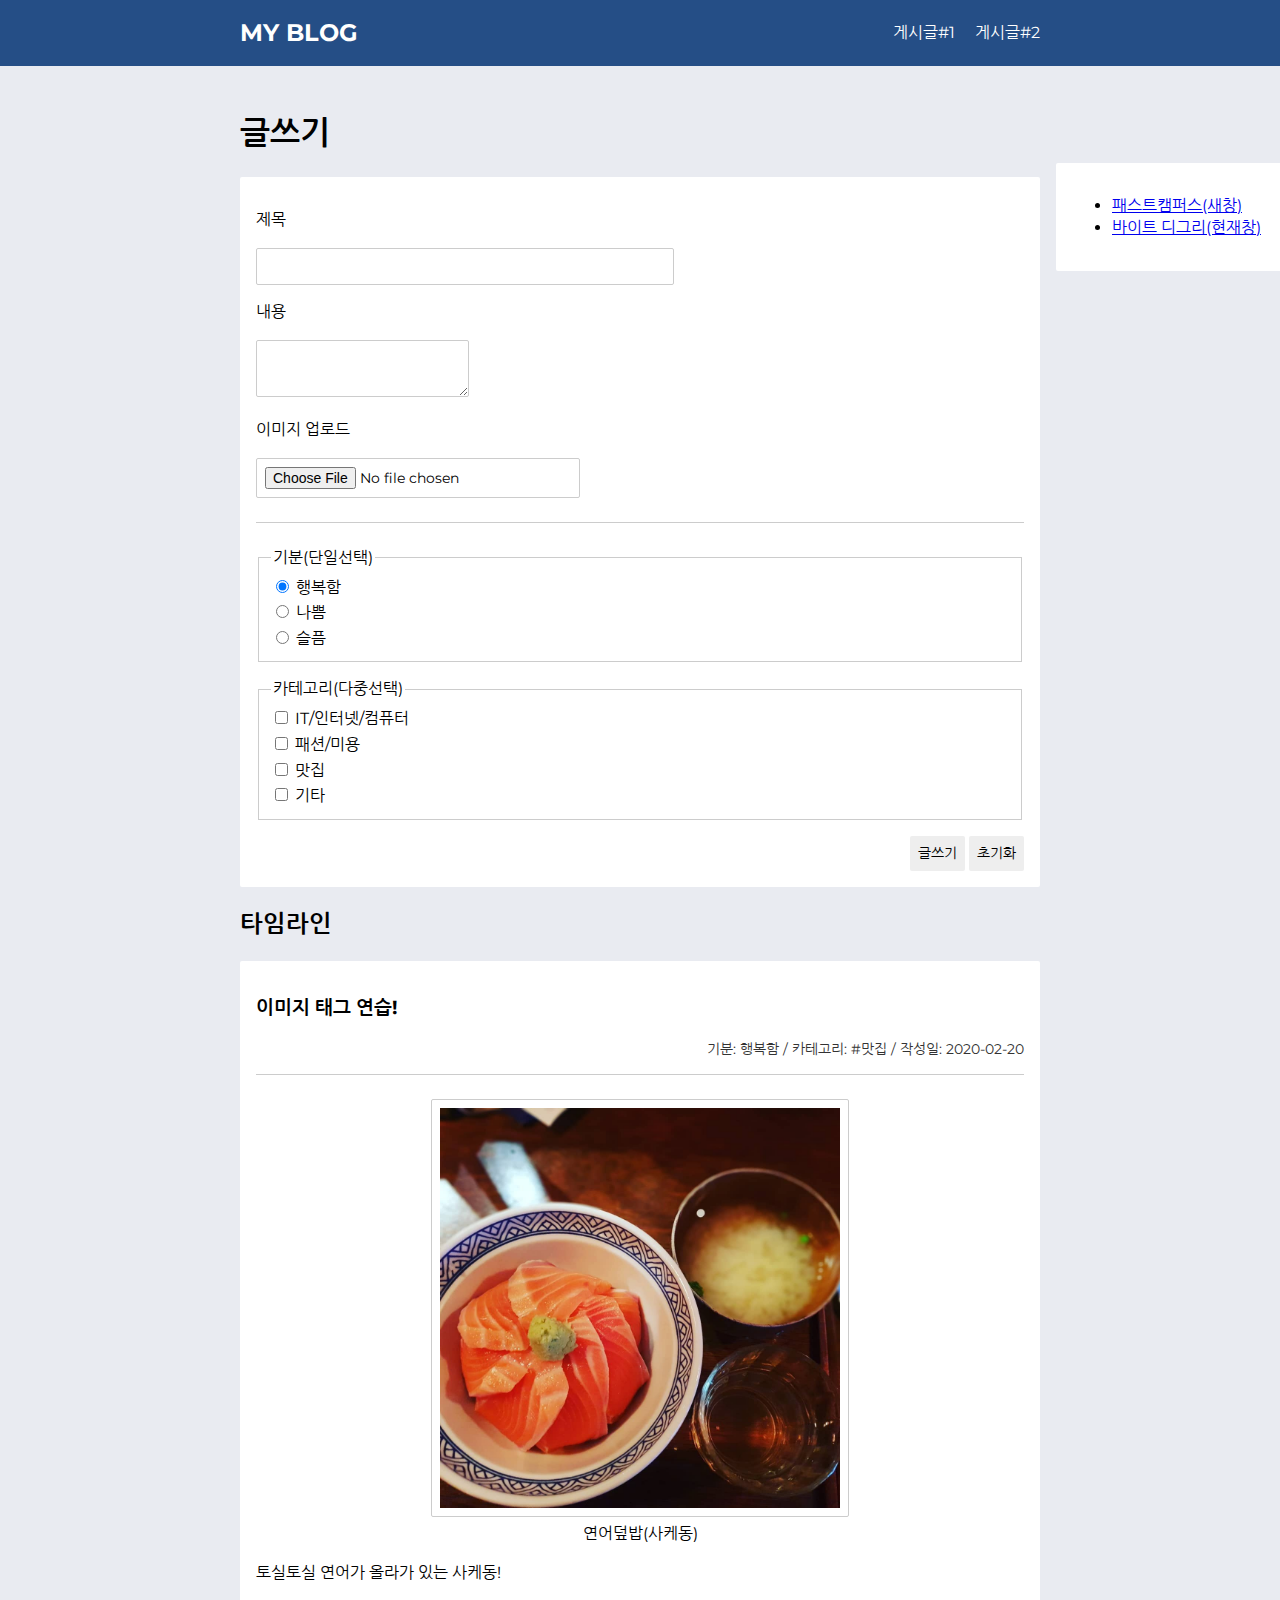
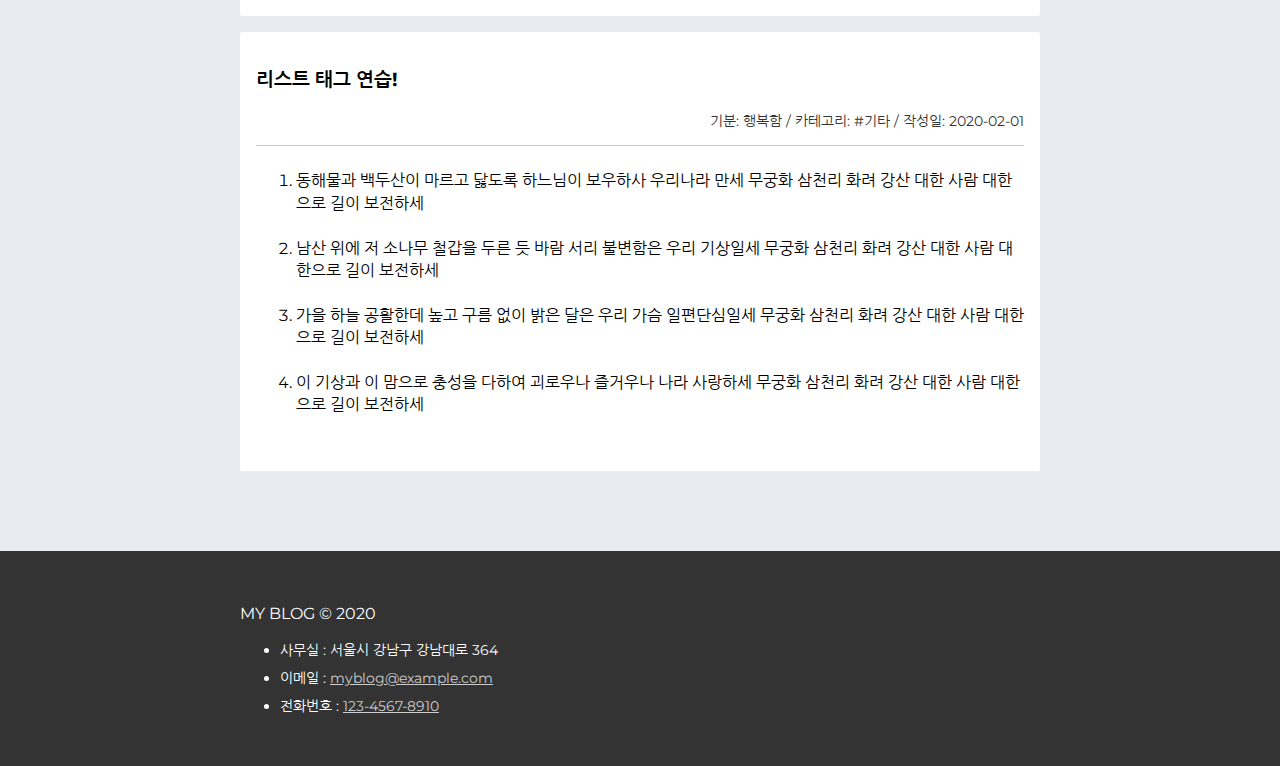
<file: Week4/index.html>
<!DOCTYPE html>
<html lang="ko">
    <head>
        <meta charset="UTF-8" />
        <meta name="viewport" content="width=device-width, initial-scale=1.0" />
        <meta http-equiv="X-UA-Compatible" content="ie=edge" />
        <!-- 01. 기본경로 설정하기(이곳에 작성) -->
        <base href="./assets/">
        <link rel="stylesheet" href="./css/index.css" />
        <link
            href="https://fonts.googleapis.com/css?family=Montserrat|Nanum+Gothic&display=swap"
            rel="stylesheet"
        />
        <!-- 02. 브라우저 타이틀 표시하기(이곳에 작성) -->
        <title>My Blog</title>
        
    </head>
    <body>
        <!-- 헤더 -->
        <header>
            <div class="header">
                <div class="container">
                    <h2 class="logo-title">MY BLOG</h2>
                    <nav>
                        <ul class="menu">
                            <li class="menu-item">
                                <a href="../index.html?#card1"> 게시글#1</a>                                
                            </li>
                            <li class="menu-item">
                                <a href="../index.html?#card2"> 게시글#2</a>
                            </li>
                        </ul>
                    </nav>
                </div>
            </div>
        </header>
        <!-- 본문 -->
        <main>
            <div class="content">
                <!-- 글쓰기 영역 -->
                <section class="write">
                    <header><h1 class="title">글쓰기</h1></header>
                    <div class="container">
                        <form action="#">
                            <p>
                                <label>
                                    제목<br />
                                    <input type="text" name="subject" />
                                </label>
                            </p>
                            <p>
                                <label>
                                    내용<br />
                                    <textarea name="content" row="5" col="55"></textarea>
                                    <!-- <input
                                        name="content"
                                        cols="55"
                                        rows="5"
                                    ></input> -->
                                </label>
                            </p>
                            <p>
                                <label>
                                    이미지 업로드<br />
                                    <input
                                        name="image"
                                        type="file"
                                        accept="image/jpeg, image/jpg, image/png, image/gif"
                                    />
                                </label>
                            </p>
                            <hr class="separator" />
                            <fieldset>
                                <legend>기분(단일선택)</legend>
                                <input
                                    type="radio"
                                    name="feeling"
                                    value="Happy"
                                    id="feeling:Happy"
                                    checked
                                />
                                <label for="feeling:Happy">행복함</label><br />
                                <input
                                    type="radio"
                                    name="feeling"
                                    value="Bad"
                                    id="feeling:Bad"
                                />
                                <label for="feeling:Bad">나쁨</label><br />
                                <input
                                    type="radio"
                                    name="feeling"
                                    value="Sad"
                                    id="feeling:Sad"
                                />
                                <label for="feeling:Sad">슬픔</label><br />
                            </fieldset>
                            <fieldset>
                                <legend>카테고리(다중선택)</legend>
                                <input
                                    type="checkbox"
                                    name="category"
                                    value="IT/Internet/Computer"
                                    id="category:IT/Internet/Computer"
                                />
                                <label for="category:IT/Internet/Computer"
                                    >IT/인터넷/컴퓨터 </label
                                ><br />
                                <input
                                    type="checkbox"
                                    name="category"
                                    value="Fashion/Beauty"
                                    id="category:Fashion/Beauty"
                                />
                                <label for="category:Fashion/Beauty"
                                    >패션/미용 </label
                                ><br />
                                <input
                                    type="checkbox"
                                    name="category"
                                    value="Delicious"
                                    id="category:Delicious"
                                />
                                <label for="category:Delicious">맛집 </label><br />
                                <input
                                    type="checkbox"
                                    name="category"
                                    value="ETC"
                                    id="category:ETC"
                                />
                                <label for="category:ETC">기타 </label><br />
                            </fieldset>
                            <footer class="buttons">
                                <button type="submit">글쓰기</button>
                                <button type="reset">초기화</button>
                            </footer>
                        </form>
                    </div>
                </section>
                <!-- 게시글 영역 -->
                <section class="timeline">
                    <h2>타임라인</h2>
                    <!-- 게시글 1번 -->
                    <article class="item">
                        <header>
                            <h3 id="card1">이미지 태그 연습!</h3>                        
                        
                            <p class="meta">
                                기분: 행복함 / 카테고리: #맛집 / 작성일:
                                <time datetime="2020-02-20 12:00">2020-02-20</time>
                            </p>
                        </header>
                        <hr class="separator" />
                        <figure class="image">
                            <img
                                srcset="
                                    ./images/image-lg.jpg   400w,
                                    ./images/image-md.jpg  700w,
                                    ./images/image-lg.jpg 1000w
                                "
                                alt="연어덮밥(사케동)"
                                sizes="(max-width: 500px) 444px,
                                    (max-width: 800px) 777px,
                                    1222px"
                                width="400"
                                src="./images/image-lg.jpg "
                            />
                            <figcaption>연어덮밥(사케동)</figcaption>
                        </figure>
                        <p>토실토실 연어가 올라가 있는 사케동!</p>
                    </article>
                    <!-- 게시글 2번 -->
                    <article class="item">
                        <header>
                            <h3 id="card2">리스트 태그 연습!</h3>
                             
                            <p class="meta">
                                기분: 행복함 / 카테고리: #기타 / 작성일:
                                <time datetime="2020-02-10 10:00">2020-02-01</time>
                            </p>
                        </header>
                        <hr class="separator" />
                        <ol>
                            <li>
                                동해물과 백두산이 마르고 닳도록 하느님이 보우하사
                                우리나라 만세 무궁화 삼천리 화려 강산 대한 사람
                                대한으로 길이 보전하세<br /><br />
                            </li>
                            <li>
                                남산 위에 저 소나무 철갑을 두른 듯 바람 서리
                                불변함은 우리 기상일세 무궁화 삼천리 화려 강산 대한
                                사람 대한으로 길이 보전하세<br /><br />
                            </li>
                            <li>
                                가을 하늘 공활한데 높고 구름 없이 밝은 달은 우리
                                가슴 일편단심일세 무궁화 삼천리 화려 강산 대한 사람
                                대한으로 길이 보전하세<br /><br />
                            </li>
                            <li>
                                이 기상과 이 맘으로 충성을 다하여 괴로우나 즐거우나
                                나라 사랑하세 무궁화 삼천리 화려 강산 대한 사람
                                대한으로 길이 보전하세<br /><br />
                            </li>
                        </ol>
                    </article>
                </section>
                <!-- 우측 링크 영역 -->
                <nav>
                    <div class="links">
                        <ul>
                            <li>
                                <a href="https://www.fastcampus.co.kr"
                                target="_blank">
                                    패스트캠퍼스(새창)
                                </a>
                            </li>
                            <li>
                                <a href="https://www.fastcampus.co.kr"
                                target="">
                                    바이트 디그리(현재창)
                                </a>
                            </li>
                        </ul>
                    </div>
                </nav>
            </div>
        </main>
        <!-- 푸터 -->
        <footer>
            <div class="footer">
                <div class="container">
                    <p class="copyright">MY BLOG &copy; 2020</p>
                    <address class="contact">
                        <ul>
                            <li>사무실 : 서울시 강남구 강남대로 364</li>
                            <li>
                                이메일 :
                                <a href="mailto:myblog@email.com">myblog@example.com</a>
                            </li>
                            <li>
                                전화번호 :
                                <a href="tel:link:12345678910">123-4567-8910</a>
                            </li>
                        </ul>
                    </address>
                </div>
            </div>
        </footer>
        <script src="./js/main.js"></script>
    </body>

</html>
</file>
